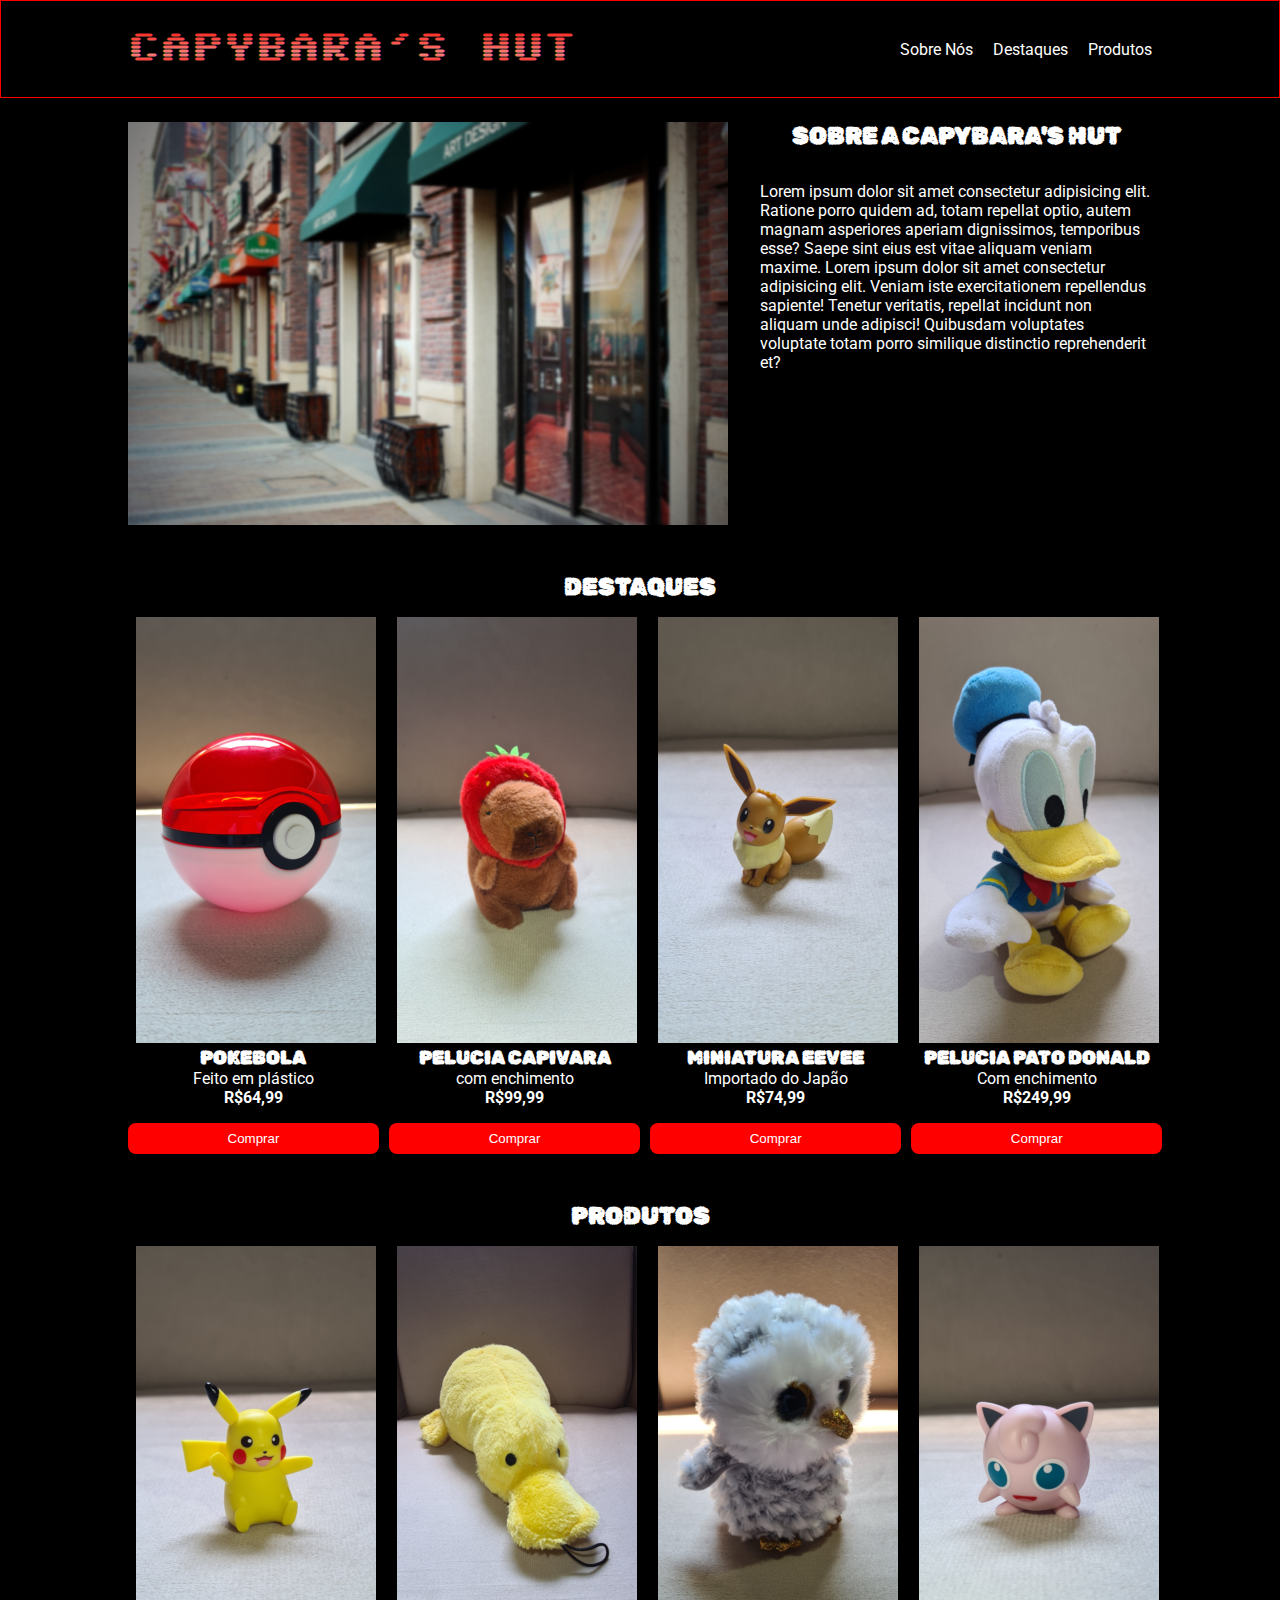
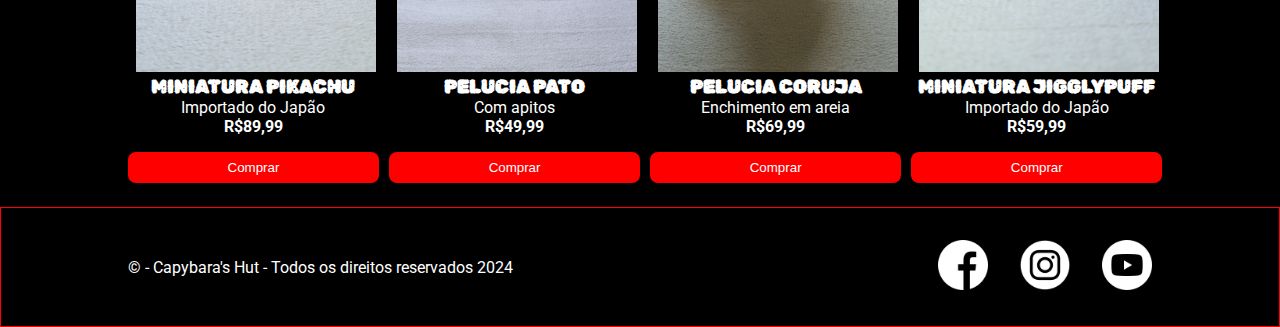
<file: index.html>
<!DOCTYPE html>
<html lang="en">
<head>
    <meta charset="UTF-8">
    <meta name="viewport" content="width=device-width, initial-scale=1.0">
    <title>Capybara's Hut - Bem vindo</title>
    <link rel="preconnect" href="https://fonts.googleapis.com">
    <link rel="preconnect" href="https://fonts.gstatic.com" crossorigin>
    <link href="https://fonts.googleapis.com/css2?family=Sixtyfour+Convergence&display=swap" rel="stylesheet">
    <link rel="preconnect" href="https://fonts.googleapis.com">
    <link rel="preconnect" href="https://fonts.gstatic.com" crossorigin>
    <link href="https://fonts.googleapis.com/css2?family=Rubik+Gemstones&display=swap" rel="stylesheet">
    <link rel="preconnect" href="https://fonts.googleapis.com">
    <link rel="preconnect" href="https://fonts.gstatic.com" crossorigin>
    <link href="https://fonts.googleapis.com/css2?family=Roboto&display=swap" rel="stylesheet">
    <link rel="stylesheet" href="main.css">
</head>
<body>
    <header>
        <div class="container">
            <h1>Capybara's Hut</h1>
            <nav>
                <ul>
                    <li>
                        <a href="#">Sobre Nós</a>
                    </li>
                    <li>
                        <a href="#">Destaques</a>
                    </li>
                    <li>
                        <a href="#">Produtos</a>
                    </li>
                </ul>
            </nav>
        </div>
    </header>
    <section>
        <div class="container about">
            <img src="./imagens/loja.png" />
            <div>
                <h2>Sobre a Capybara's Hut</h2>
                <p>Lorem ipsum dolor sit amet consectetur adipisicing elit. Ratione porro quidem ad, totam repellat optio, autem magnam asperiores aperiam dignissimos, temporibus esse? Saepe sint eius est vitae aliquam veniam maxime. Lorem ipsum dolor sit amet consectetur adipisicing elit. Veniam iste exercitationem repellendus sapiente! Tenetur veritatis, repellat incidunt non aliquam unde adipisci! Quibusdam voluptates voluptate totam porro similique distinctio reprehenderit et?</p>
            </div>
        </div>
    </section>
    <section>
        <h2>Destaques</h2>
            <div class="container">
                <ul class="produtos">
                    <li>
                        <img src="./imagens/Pokebola.png" />
                        <div>
                            <h3>Pokebola</h3>
                            <p>Feito em plástico</p>
                            <strong>R$64,99</strong>
                            <a href="help.html">
                            <button type="button">Comprar</button>
                            </a>
                        </div>
                    </li>
                    <li>
                        <img src="./imagens/Capivara.png"/>
                        <div>
                            <h3>Pelucia Capivara</h3>
                            <p>com enchimento</p>
                            <strong>R$99,99</strong>
                            <a href="help.html">
                            <button type="button">Comprar</button>
                            </a>
                        </div>
                    </li>
                    <li>
                        <img src="./imagens/Eevee.png" />
                        <div>
                            <h3>Miniatura Eevee</h3>
                            <p>Importado do Japão</p>
                            <strong>R$74,99</strong>
                            <a href="help.html">
                            <button type="button">Comprar</button>
                            </a>
                        </div>
                    </li>
                    <li>
                        <img src="./imagens/pato_donald.png" />
                        <div>
                            <h3>Pelucia Pato Donald</h3>
                            <p>Com enchimento</p>
                            <strong>R$249,99</strong>
                            <a href="help.html">
                            <button type="button">Comprar</button>
                            </a>
                        </div>
                    </li>
                </ul>
            </div>
    </section>
    <section>
        <h2>Produtos</h2>
            <div class="container">
                <ul class="produtos">
                    <li>
                        <img src="./imagens/Pikachu.png" />
                        <div>
                            <h3>Miniatura Pikachu</h3>
                            <p>Importado do Japão</p>
                            <strong>R$89,99</strong>
                            <a href="help.html">
                            <button type="button">Comprar</button>
                            </a>
                        </div>
                    </li>
                    <li>
                        <img src="./imagens/Pato.png" />
                        <div>
                            <h3>Pelucia Pato</h3>
                            <p>Com apitos</p>
                            <strong>R$49,99</strong>
                            <a href="help.html">
                            <button type="button">Comprar</button>
                            </a>
                        </div>
                    </li>
                    <li>
                        <img src="./imagens/coruja.png" />
                        <div>
                            <h3>Pelucia Coruja</h3>
                            <p>Enchimento em areia</p>
                            <strong>R$69,99</strong>
                            <a href="help.html">
                            <button type="button">Comprar</button>
                            </a>
                        </div>
                    </li>
                    <li>
                        <img src="./imagens/Jigglypuff.png" />
                        <div>
                            <h3>Miniatura Jigglypuff</h3>
                            <p>Importado do Japão</p>
                            <strong>R$59,99</strong>
                            <a href="help.html">
                            <button type="button">Comprar</button>
                            </a>
                        </div>
                    </li>
                </ul>
            </div>
    </section>
    <footer>
        <div class="container">
            <p>&copy; - Capybara's Hut - Todos os direitos reservados 2024</p>
            <ul>
                <li>
                    <a href="https://www.facebook.com/?locale=pt_BR">
                        <img src="./imagens/facebook.png" alt="Facebook">
                    </a>
                </li>
                <li>
                    <a href="https://www.instagram.com/">
                        <img src="./imagens/instagram.png" alt="Instagram">
                    </a>
                </li>
                <li>
                    <a href="https://www.youtube.com/">
                        <img src="./imagens/youtube.png" alt="Youtube">
                    </a>
                </li>
            </ul>
        </div>
    </footer>
</body>
</html>
</file>
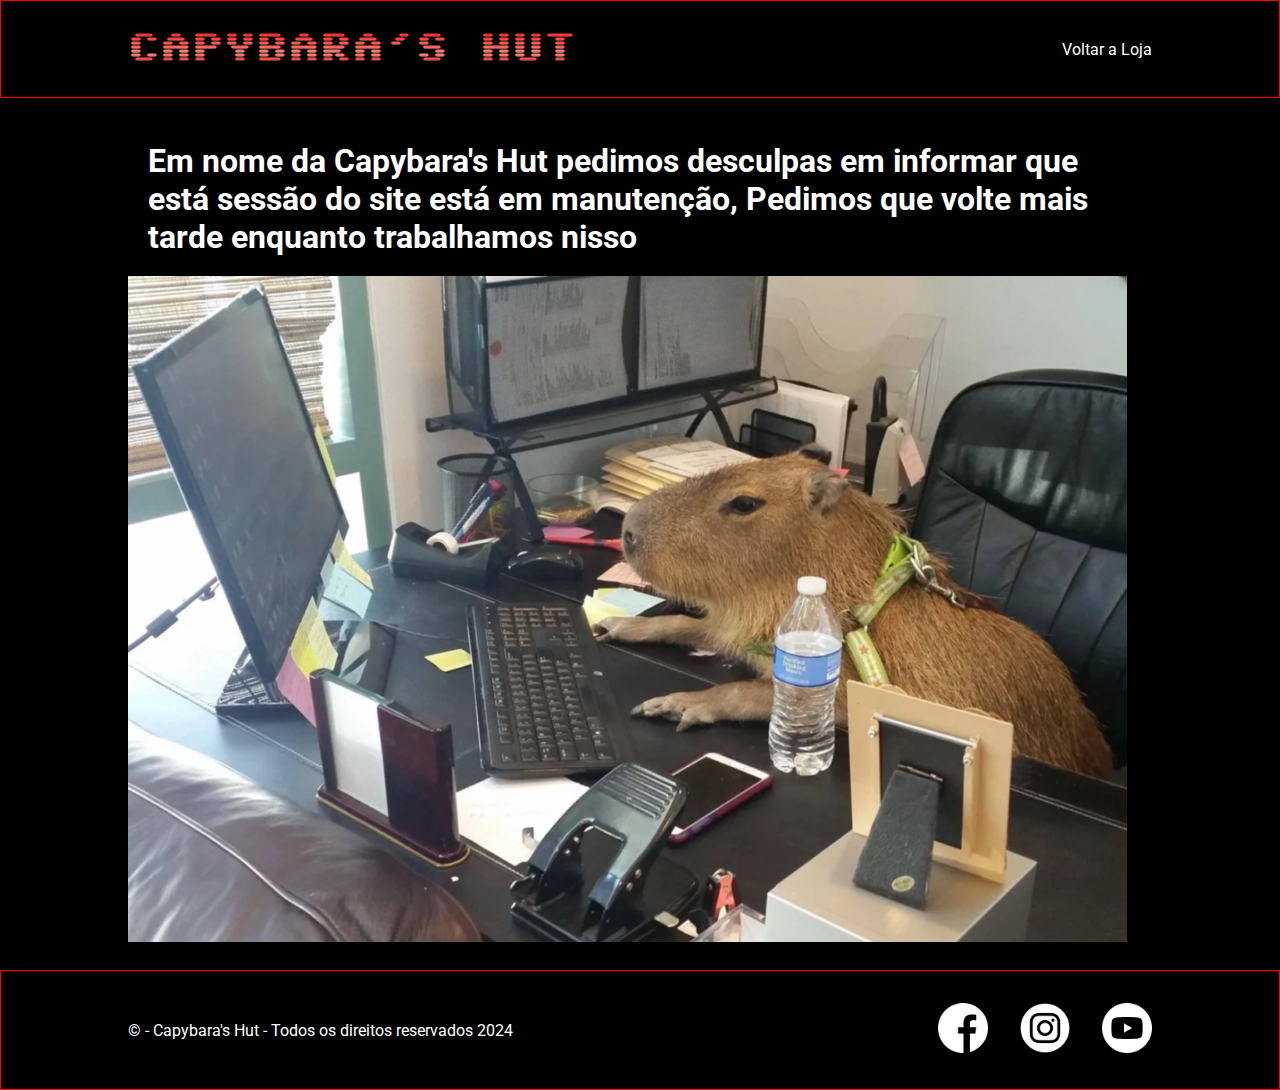
<file: help.html>
<!DOCTYPE html>
<html lang="en">
<head>
    <meta charset="UTF-8">
    <meta name="viewport" content="width=device-width, initial-scale=1.0">
    <title>Capybara's Hut - Desculpe</title>
    <link rel="preconnect" href="https://fonts.googleapis.com">
    <link rel="preconnect" href="https://fonts.gstatic.com" crossorigin>
    <link href="https://fonts.googleapis.com/css2?family=Sixtyfour+Convergence&display=swap" rel="stylesheet">
    <link rel="preconnect" href="https://fonts.googleapis.com">
    <link rel="preconnect" href="https://fonts.gstatic.com" crossorigin>
    <link href="https://fonts.googleapis.com/css2?family=Rubik+Gemstones&display=swap" rel="stylesheet">
    <link rel="preconnect" href="https://fonts.googleapis.com">
    <link rel="preconnect" href="https://fonts.gstatic.com" crossorigin>
    <link href="https://fonts.googleapis.com/css2?family=Roboto&display=swap" rel="stylesheet">
    <link rel="stylesheet" href="main.css">
</head>
<body>
    <header>
        <div class="container">
            <h1>Capybara's Hut</h1>
            <nav>
                <ul>
                    <li>
                        <a href="index.html">Voltar a Loja</a>
                    </li>
                </ul>
            </nav>
        </div>
    </header>
    <section class="sorry">
        <h1>Em nome da Capybara's Hut pedimos desculpas em informar que está sessão do site está em manutenção, Pedimos que volte mais tarde enquanto trabalhamos nisso </h1>
        <img src="imagens/Capybara_warning.png" alt="">
    </section>
    <footer>
        <div class="container">
            <p>&copy; - Capybara's Hut - Todos os direitos reservados 2024</p>
            <ul>
                <li>
                    <a href="https://www.facebook.com/?locale=pt_BR">
                        <img src="./imagens/facebook.png" alt="Facebook">
                    </a>
                </li>
                <li>
                    <a href="https://www.instagram.com/">
                        <img src="./imagens/instagram.png" alt="Instagram">
                    </a>
                </li>
                <li>
                    <a href="https://www.youtube.com/">
                        <img src="./imagens/youtube.png" alt="Youtube">
                    </a>
                </li>
            </ul>
        </div>
    </footer>
</body>
</html>
</file>
<file: main.css>
* {
    box-sizing: border-box;
    margin: 0;
    padding: 0;
}
/* site arrumado para mobile */
@media screen and (max-width: 640px) {

    body {
        background-color:black;
    }

    header,
    footer {
        padding: 32px;
        border: 1px solid red;
    }

    header .container, 
    footer .container  {
        display: block;
        align-items:center;
        justify-content: space-around;
    }

    .container,
    .produtos,
    .sorry {
        max-width: 640px;
        width: 100%;
        margin: 0 auto;
    }

    .container h1{
        margin-bottom: 16px;
        font-family: "Sixtyfour Convergence", sans-serif;
        text-transform: uppercase;  
    }
    
    header nav li {
        display: inline-flex;
        margin-left: 16px;
    }

    header nav li a {
        text-decoration: none;
    }

    section {
        padding: 24px 0;
    }

    section .about {
        max-width: 350px;
        width: 100%;
        margin: 0 auto;
    }

    section h2,
    h3 {
        font-family:"Rubik Gemstones", system-ui;
        text-transform: uppercase;
        color: white;
    }

    section .container{
        align-items: flex-start;
    }

    section .container h2 {
        margin-bottom: 16px;
    }

    section .container img {
        height: 240px;
    }

    .produtos {
        display: grid;
        grid-template-columns: repeat(1,100%);
    }

    .produtos img {
        margin-top: 16px;
    }

    section h2 {
        display: flex;
        justify-content: space-around;
        margin-bottom: 16px;
    }

    section ul {
        text-align: center;
        list-style: none;
    }

    p,
    a,
    strong {
        font-family: "Roboto", sans-serif;
        color: white;
    }

    section ul li img {
        padding-left: 8px;
    }

    button {
        border: none;
        border-radius: 8px;
        cursor: pointer;
        margin-top: 16px;
        width: 100%;
        padding: 8px;
        background-color: green;
        color: white;
    }

    footer .container ul {
        display: inline-flex;
        list-style: none;
    }

    footer .container ul li {
        margin-top: 16px;
        margin-left: 40px;
    }

    footer .container ul li img {
        height: 40px;
    }

    .sorry h1 {
        color: white;
        padding: 20px;
        font-family: "Roboto", sans-serif;
    }

    .sorry img {
        height: 240px;
    }
}

/* Site arrumado para tablets*/
@media screen and (min-width: 641px) and (max-width: 1023px) {

    body {
        background-color:black;
    }

    header,
    footer {
        padding: 32px;
        border: 1px solid red;
    }

    header .container, 
    footer .container,
    footer .container ul {
        display: flex;
        align-items:center;
        justify-content: space-around;
    }

    .container,
    .produtos,
    .sorry {
        max-width: 1000px;
        width: 100%;
        margin: 0 auto;
    }

    .container h1{
        font-family: "Sixtyfour Convergence", sans-serif;
        text-transform: uppercase;
    }
    
    header nav li {
        display: inline;
        margin-left: 16px;
    }

    header nav li a {
        text-decoration: none;
    }

    section {
        padding: 24px 0;
    }

    section .about {
        max-width: 600px;
        width: 100%;
        margin: 0 auto;
    }

    .about p {
        align-content: center;
    }

    section h2,
    h3 {
        font-family:"Rubik Gemstones", system-ui;
        text-transform: uppercase;
        color: white;
    }

    section .container{
        align-items: flex-start;
    }

    section .container h2 {
        padding-bottom: 16px;
    }

    section .container img {
        margin-right: 32px;
    }

    .produtos {
        display: grid;
        grid-template-columns: repeat(2,48%);
        column-gap: 4%;
    }

    .produtos img {
        margin-top: 16px;
    }

    section h2 {
        display: flex;
        justify-content: space-around;
        margin-bottom: 16px;
    }

    section ul {
        text-align: center;
        list-style: none;
    }

    p,
    a,
    strong {
        font-family: "Roboto", sans-serif;
        color: white;
    }

    section ul li img {
        padding-left: 8px;
    }

    button {
        border: none;
        border-radius: 8px;
        cursor: pointer;
        margin-top: 16px;
        width: 100%;
        padding: 8px;
        background-color: green;
        color: white;
    }

    footer .container ul {
        list-style: none;
    }

    footer .container ul li {
        margin-left: 32px;
    }

    footer .container ul li img {
        height: 50px;
    }

    .sorry h1 {
        color: white;
        padding: 20px;
        font-family: "Roboto", sans-serif;
    }

    .sorry img {
        height: 550px;
    }
}

/* site arrumado para desktops*/
@media screen and (min-width: 1024px) {

    body {
        background-color:black;
    }

    header,
    footer {
        padding: 32px;
        border: 1px solid red;
    }

    header .container, 
    section .container,
    footer .container,
    footer .container ul {
        display:flex;
        align-items:center;
        justify-content: space-between;
    }

    .container,
    .produtos,
    .sorry {
        max-width: 1024px;
        width: 100%;
        margin: 0 auto;
    }

    .container h1{
        font-family: "Sixtyfour Convergence", sans-serif;
        text-transform: uppercase;
    }
    header nav li {
        display: inline;
        margin-left: 16px;
    }

    header nav li a {
        text-decoration: none;
    }

    section {
        padding: 24px 0;
    }

    section h2,
    h3 {
        font-family:"Rubik Gemstones", system-ui;
        text-transform: uppercase;
        color: white;
    }

    section .container{
        align-items: flex-start;
    }

    section .container h2 {
        padding-bottom: 16px;
    }

    section .container img {
        margin-right: 32px;
    }

    .produtos {
        display: grid;
        grid-template-columns: repeat(4, 24.5%);
        column-gap: 1%;
    }

    section h2 {
        display: flex;
        justify-content: space-around;
        margin-bottom: 16px;

    }

    section ul {
        text-align: center;
        list-style: none;
    }

    p,
    a,
    strong {
        font-family: "Roboto", sans-serif;
        color: white;
    }

    section ul li img {
        padding-left: 8px;
    }

    button {
        border: none;
        border-radius: 8px;
        cursor: pointer;
        margin-top: 16px;
        width: 100%;
        padding: 8px;
        background-color: red;
        color: white;
    }

    button:hover {
        color: white;
        background-color: green;
    }

    footer .container ul {
        list-style: none;
    }

    footer .container ul li {
        margin-left: 32px;
    }

    footer .container ul li img {
        height: 50px;
    }

    .sorry h1 {
        color: white;
        padding: 20px;
        font-family: "Roboto", sans-serif;
    }
}
</file>
